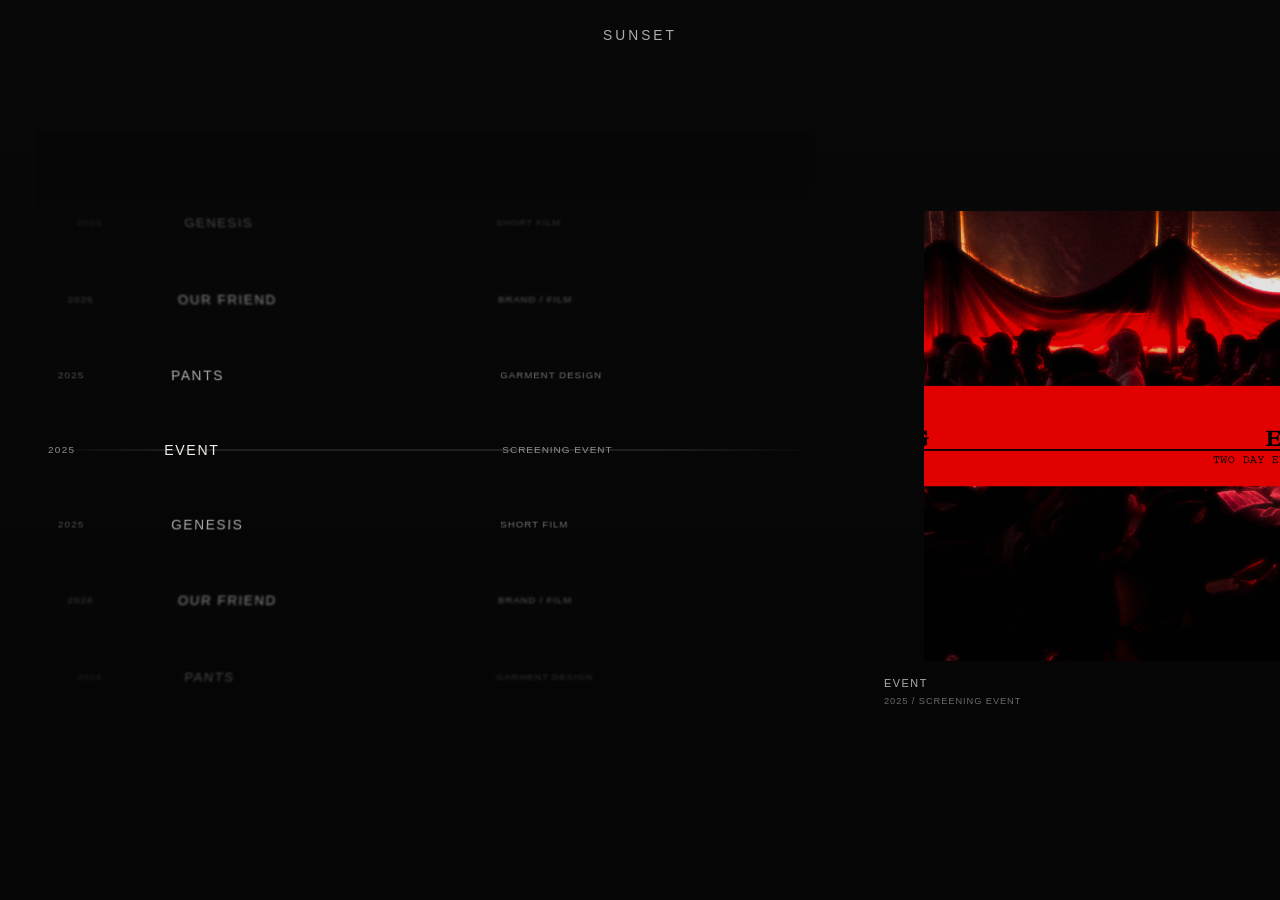
<file: index-list.html>
<!doctype html>
<html lang="en">
  <head>
    <meta charset="UTF-8" />
    <meta name="viewport" content="width=device-width, initial-scale=1.0" />
    <title>Project Index</title>
    <style>
      :root {
        --bg: #060607;
        --ink: #f1ede8;
        --ink-soft: rgba(241, 237, 232, 0.58);
        --ink-faint: rgba(241, 237, 232, 0.34);
        --row-height: 74;
      }

      *,
      *::before,
      *::after {
        box-sizing: border-box;
      }

      html,
      body {
        width: 100%;
        height: 100%;
      }

      body {
        margin: 0;
        background: linear-gradient(180deg, #080809 0%, #050505 100%);
        color: var(--ink);
        font-family: "Avenir Next", "Segoe UI Variable", "SF Pro Display", "Helvetica Neue", Arial, sans-serif;
        -webkit-font-smoothing: antialiased;
        text-rendering: optimizeLegibility;
        overflow: hidden;
      }

      .shell {
        position: relative;
        height: 100%;
        width: 100%;
        display: grid;
        place-items: center;
      }

      .back-link {
        position: fixed;
        top: clamp(16px, 2.4vw, 28px);
        left: 50%;
        transform: translateX(-50%);
        z-index: 20;
        text-decoration: none;
        text-transform: uppercase;
        font-size: clamp(0.86rem, 0.95vw, 1.04rem);
        letter-spacing: 0.22em;
        font-weight: 540;
        color: rgba(241, 237, 232, 0.72);
        transition: color 180ms ease, opacity 180ms ease;
      }

      .back-link:hover,
      .back-link:focus-visible {
        color: rgba(241, 237, 232, 0.96);
      }

      .back-link:focus-visible {
        outline: none;
      }

      .index-layout {
        width: min(1280px, calc(100vw - 72px));
        height: min(640px, 78vh);
        min-height: 440px;
        display: grid;
        grid-template-columns: minmax(560px, 1fr) minmax(240px, 360px);
        gap: clamp(28px, 5.4vw, 96px);
        align-items: center;
      }

      .wheel-wrap {
        position: relative;
        width: 100%;
        height: 100%;
      }

      .guide {
        position: absolute;
        left: 0;
        right: 0;
        top: 50%;
        height: 1px;
        transform: translateY(-0.5px);
        background: linear-gradient(90deg, transparent 0%, rgba(241, 237, 232, 0.22) 20%, rgba(241, 237, 232, 0.22) 80%, transparent 100%);
        pointer-events: none;
      }

      .fade {
        position: absolute;
        left: 0;
        right: 0;
        height: 120px;
        pointer-events: none;
        z-index: 6;
      }

      .fade.top {
        top: 0;
        background: linear-gradient(180deg, rgba(6, 6, 7, 0.98) 10%, rgba(6, 6, 7, 0) 100%);
      }

      .fade.bottom {
        bottom: 0;
        background: linear-gradient(0deg, rgba(6, 6, 7, 0.98) 10%, rgba(6, 6, 7, 0) 100%);
      }

      .wheel {
        position: relative;
        height: 100%;
        width: 100%;
        overflow: hidden;
        cursor: grab;
        user-select: none;
        touch-action: none;
      }

      .wheel.dragging {
        cursor: grabbing;
      }

      .row {
        position: absolute;
        left: 0;
        right: 0;
        display: grid;
        grid-template-columns: 88px minmax(190px, 310px) 1fr;
        gap: clamp(12px, 2.2vw, 34px);
        align-items: center;
        height: calc(var(--row-height) * 1px);
        padding: 0 clamp(2px, 1.1vw, 12px);
        border: 0;
        margin: 0;
        text-align: left;
        background: transparent;
        color: inherit;
        transform-origin: center center;
        will-change: transform, opacity, filter;
      }

      .row span {
        line-height: 1;
        text-transform: uppercase;
        white-space: nowrap;
      }

      .year {
        color: var(--ink-faint);
        font-size: clamp(0.62rem, 0.78vw, 0.74rem);
        letter-spacing: 0.13em;
      }

      .title {
        color: rgba(241, 237, 232, 0.8);
        font-size: clamp(0.88rem, 1.1vw, 1.05rem);
        letter-spacing: 0.12em;
        font-weight: 510;
      }

      .category {
        color: rgba(241, 237, 232, 0.5);
        font-size: clamp(0.62rem, 0.78vw, 0.74rem);
        letter-spacing: 0.1em;
      }

      .row.active .year,
      .row.active .category {
        color: var(--ink-soft);
      }

      .row.active .title {
        color: var(--ink);
      }

      .row.clickable {
        cursor: pointer;
      }

      .row:not(.clickable) {
        pointer-events: none;
      }

      .preview-pane {
        width: 100%;
        max-width: 360px;
        justify-self: end;
      }

      .preview-media {
        position: relative;
        width: 100%;
        aspect-ratio: 4 / 5;
        overflow: hidden;
        background: rgba(255, 255, 255, 0.02);
      }

      .preview-image {
        display: block;
        width: 100%;
        height: 100%;
        object-fit: cover;
        opacity: 0.88;
        transform: scale(1);
        transition: opacity 300ms ease, transform 560ms cubic-bezier(0.19, 1, 0.22, 1);
      }

      .preview-image.is-loading {
        opacity: 0.12;
        transform: scale(1.02);
      }

      .preview-meta {
        margin: 12px 0 0;
      }

      .preview-title,
      .preview-category {
        margin: 0;
        text-transform: uppercase;
      }

      .preview-title {
        color: rgba(241, 237, 232, 0.72);
        font-size: clamp(0.68rem, 0.84vw, 0.78rem);
        letter-spacing: 0.14em;
      }

      .preview-category {
        margin-top: 7px;
        color: rgba(241, 237, 232, 0.44);
        font-size: clamp(0.58rem, 0.72vw, 0.68rem);
        letter-spacing: 0.1em;
      }

      @media (max-width: 1100px) {
        .index-layout {
          width: min(980px, calc(100vw - 34px));
          height: auto;
          min-height: 0;
          grid-template-columns: 1fr;
          gap: 26px;
          justify-items: center;
        }

        .wheel-wrap {
          width: 100%;
          height: min(560px, 70vh);
          min-height: 380px;
        }

        .preview-pane {
          justify-self: center;
          max-width: min(420px, 86vw);
        }
      }

      @media (max-width: 860px) {
        :root {
          --row-height: 64;
        }

        .row {
          grid-template-columns: 68px minmax(122px, 1fr) minmax(112px, 1fr);
          gap: 12px;
        }

        .title {
          letter-spacing: 0.1em;
        }

        .category {
          text-overflow: ellipsis;
          overflow: hidden;
        }
      }
    </style>
  </head>
  <body>
    <a class="back-link" href="/index.html">SUNSET</a>

    <main class="shell">
      <section class="index-layout" aria-label="Project index">
        <section class="wheel-wrap" aria-label="Project list wheel">
          <div class="fade top" aria-hidden="true"></div>
          <div class="fade bottom" aria-hidden="true"></div>
          <div class="guide" aria-hidden="true"></div>
          <div class="wheel" id="wheel" aria-live="off"></div>
        </section>

        <aside class="preview-pane" aria-live="polite">
          <figure class="preview-media">
            <img id="preview-image" class="preview-image" src="" alt="" loading="eager" decoding="async" />
          </figure>
          <div class="preview-meta">
            <p id="preview-title" class="preview-title"></p>
            <p id="preview-category" class="preview-category"></p>
          </div>
        </aside>
      </section>
    </main>

    <script>
      (() => {
        const projects = [
          {
            year: "2025",
            title: "Event",
            category: "Screening Event",
            href: "/projects/event.html",
            previewImage: "/assets/projects/event/event1.png",
          },
          {
            year: "2025",
            title: "Genesis",
            category: "Short Film",
            href: "/projects/film.html",
            previewImage: "/assets/projects/film/still1.png",
          },
          {
            year: "2026",
            title: "OUR FRIEND",
            category: "Brand / Film",
            href: "/projects/brand.html",
            previewImage: "/assets/projects/brand/yoichi1.jpg",
          },
          {
            year: "2025",
            title: "PANTS",
            category: "Garment Design",
            href: "/projects/pants.html",
            previewImage: "/assets/projects/pants/pants1.png",
          },
        ];

        const wheelEl = document.getElementById("wheel");
        const previewImageEl = document.getElementById("preview-image");
        const previewTitleEl = document.getElementById("preview-title");
        const previewCategoryEl = document.getElementById("preview-category");

        if (!wheelEl || !previewImageEl || !previewTitleEl || !previewCategoryEl || projects.length === 0) {
          return;
        }

        let rowHeight = Number.parseFloat(getComputedStyle(document.documentElement).getPropertyValue("--row-height")) || 74;

        let currentOffset = 0;
        let velocity = 0;

        let isPointerDown = false;
        let isDragging = false;
        let pointerId = null;
        let pointerTravel = 0;
        let lastPointerY = 0;
        let lastPointerT = 0;

        let lastFrameTime = performance.now();
        let activeVirtualIndex = 0;
        let activeProjectIndex = 0;
        let lastDragEndedAt = -1;
        let previewRequestId = 0;

        const dragThreshold = 3;
        const rowPool = [];
        const bufferRows = 8;

        function mod(n, m) {
          return ((n % m) + m) % m;
        }

        function openProjectByIndex(projectIndex) {
          const project = projects[projectIndex];
          if (project) {
            window.location.href = project.href;
          }
        }

        function updatePreview(projectIndex) {
          if (projectIndex === activeProjectIndex && previewImageEl.dataset.current === projects[projectIndex].previewImage) {
            return;
          }

          activeProjectIndex = projectIndex;
          const project = projects[projectIndex];

          previewTitleEl.textContent = project.title;
          previewCategoryEl.textContent = project.year + " / " + project.category;
          previewImageEl.alt = project.title + " preview";

          const nextSrc = project.previewImage;
          const fallbackSrc = project.previewFallback || "/assets/poster.jpg";

          previewRequestId += 1;
          const requestId = previewRequestId;

          previewImageEl.classList.add("is-loading");

          const preload = new Image();
          preload.onload = () => {
            if (requestId !== previewRequestId) {
              return;
            }
            previewImageEl.dataset.current = nextSrc;
            previewImageEl.src = nextSrc;
            previewImageEl.classList.remove("is-loading");
          };
          preload.onerror = () => {
            if (requestId !== previewRequestId) {
              return;
            }

            if (fallbackSrc === nextSrc) {
              previewImageEl.classList.remove("is-loading");
              return;
            }

            const fallbackLoad = new Image();
            fallbackLoad.onload = () => {
              if (requestId !== previewRequestId) {
                return;
              }
              previewImageEl.dataset.current = fallbackSrc;
              previewImageEl.src = fallbackSrc;
              previewImageEl.classList.remove("is-loading");
            };
            fallbackLoad.onerror = () => {
              if (requestId !== previewRequestId) {
                return;
              }
              previewImageEl.classList.remove("is-loading");
            };
            fallbackLoad.src = fallbackSrc;
          };
          preload.src = nextSrc;
        }

        function syncRowPoolSize() {
          const needed = bufferRows * 2 + 1;

          while (rowPool.length < needed) {
            const row = document.createElement("button");
            row.type = "button";
            row.className = "row";
            row.innerHTML = "<span class=\"year\"></span><span class=\"title\"></span><span class=\"category\"></span>";
            row.addEventListener("click", onRowClick);
            wheelEl.appendChild(row);
            rowPool.push(row);
          }

          while (rowPool.length > needed) {
            const row = rowPool.pop();
            row.removeEventListener("click", onRowClick);
            row.remove();
          }
        }

        function onRowClick(event) {
          const row = event.currentTarget;

          if (!(row instanceof HTMLElement) || !row.classList.contains("clickable")) {
            return;
          }

          if (lastDragEndedAt > 0 && performance.now() - lastDragEndedAt < 140) {
            return;
          }

          const projectIndex = Number.parseInt(row.dataset.projectIndex || "0", 10);
          openProjectByIndex(projectIndex);
        }

        function updateRows() {
          const height = wheelEl.clientHeight;
          const centerY = height * 0.5;

          const centerRow = currentOffset / rowHeight;
          const startIndex = Math.floor(centerRow) - bufferRows;

          activeVirtualIndex = Math.round(currentOffset / rowHeight);
          const centeredProjectIndex = mod(activeVirtualIndex, projects.length);

          if (centeredProjectIndex !== activeProjectIndex) {
            updatePreview(centeredProjectIndex);
          }

          for (let i = 0; i < rowPool.length; i += 1) {
            const virtualIndex = startIndex + i;
            const projectIndex = mod(virtualIndex, projects.length);
            const project = projects[projectIndex];
            const row = rowPool[i];

            const yOffset = virtualIndex * rowHeight - currentOffset;
            const normalized = yOffset / (height * 0.5);
            const clamped = Math.max(-1.6, Math.min(1.6, normalized));
            const abs = Math.abs(clamped);

            const angle = clamped * 32;
            const scale = 1 - abs * 0.094;
            const translateZ = -abs * 20;
            const blur = abs * 1.85;
            const opacity = Math.max(0, 1 - Math.pow(abs, 1.35) * 0.9);

            const top = centerY + yOffset - rowHeight * 0.5;

            const centered = virtualIndex === activeVirtualIndex;
            const clickable = centered;

            row.dataset.virtualIndex = String(virtualIndex);
            row.dataset.projectIndex = String(projectIndex);

            row.children[0].textContent = project.year;
            row.children[1].textContent = project.title;
            row.children[2].textContent = project.category;

            row.style.top = top + "px";
            row.style.opacity = String(opacity);
            row.style.filter = blur > 0.05 ? "blur(" + blur.toFixed(2) + "px)" : "none";
            row.style.transform = "perspective(960px) rotateX(" + angle.toFixed(3) + "deg) scale(" + scale.toFixed(4) + ") translateZ(" + translateZ.toFixed(2) + "px)";

            row.classList.toggle("active", projectIndex === centeredProjectIndex && centered);
            row.classList.toggle("clickable", clickable);
            row.setAttribute("aria-disabled", clickable ? "false" : "true");
            row.tabIndex = clickable ? 0 : -1;
          }
        }

        function step(now) {
          const dt = Math.min(2.2, (now - lastFrameTime) / 16.6667);
          lastFrameTime = now;

          if (!isDragging) {
            velocity *= Math.pow(0.84, dt);

            // Gentle magnetic settle toward the nearest row without hard snapping.
            const nearestRowOffset = Math.round(currentOffset / rowHeight) * rowHeight;
            const distanceToNearest = nearestRowOffset - currentOffset;
            const magnetMix = Math.max(0, 1 - Math.min(1, Math.abs(velocity) / 2.2));
            velocity += distanceToNearest * 0.02 * magnetMix * dt;

            if (Math.abs(velocity) < 0.006 && Math.abs(distanceToNearest) < 0.006) {
              velocity = 0;
            }

            currentOffset += velocity * dt;
          }

          updateRows();
          requestAnimationFrame(step);
        }

        wheelEl.addEventListener(
          "wheel",
          (event) => {
            event.preventDefault();
            currentOffset += event.deltaY * 0.34;
            velocity += event.deltaY * 0.012;
            velocity = Math.max(-48, Math.min(48, velocity));
          },
          { passive: false }
        );

        wheelEl.addEventListener("pointerdown", (event) => {
          isPointerDown = true;
          isDragging = false;
          pointerId = event.pointerId;
          pointerTravel = 0;
          lastPointerY = event.clientY;
          lastPointerT = performance.now();
          velocity *= 0.35;
        });

        wheelEl.addEventListener("pointermove", (event) => {
          if (!isPointerDown || event.pointerId !== pointerId) {
            return;
          }

          const now = performance.now();
          const deltaY = lastPointerY - event.clientY;
          const dt = Math.max(8, now - lastPointerT);

          pointerTravel += Math.abs(deltaY);

          if (!isDragging && pointerTravel > dragThreshold) {
            isDragging = true;
            wheelEl.classList.add("dragging");
            wheelEl.setPointerCapture(pointerId);
          }

          if (isDragging) {
            currentOffset += deltaY;
            velocity = (deltaY / dt) * 15;
          }

          lastPointerY = event.clientY;
          lastPointerT = now;
        });

        function endPointer(event) {
          if (!isPointerDown || event.pointerId !== pointerId) {
            return;
          }

          const wasDragging = isDragging;

          isPointerDown = false;
          isDragging = false;
          wheelEl.classList.remove("dragging");

          if (pointerId !== null && wheelEl.hasPointerCapture(pointerId)) {
            wheelEl.releasePointerCapture(pointerId);
          }

          pointerId = null;

          if (wasDragging) {
            lastDragEndedAt = performance.now();
          }
        }

        wheelEl.addEventListener("pointerup", endPointer);
        wheelEl.addEventListener("pointercancel", endPointer);
        wheelEl.addEventListener("pointerleave", endPointer);

        window.addEventListener("resize", () => {
          rowHeight = Number.parseFloat(getComputedStyle(document.documentElement).getPropertyValue("--row-height")) || 74;
        });

        syncRowPoolSize();
        updatePreview(0);
        updateRows();
        requestAnimationFrame(step);
      })();
    </script>
  </body>
</html>
</file>
